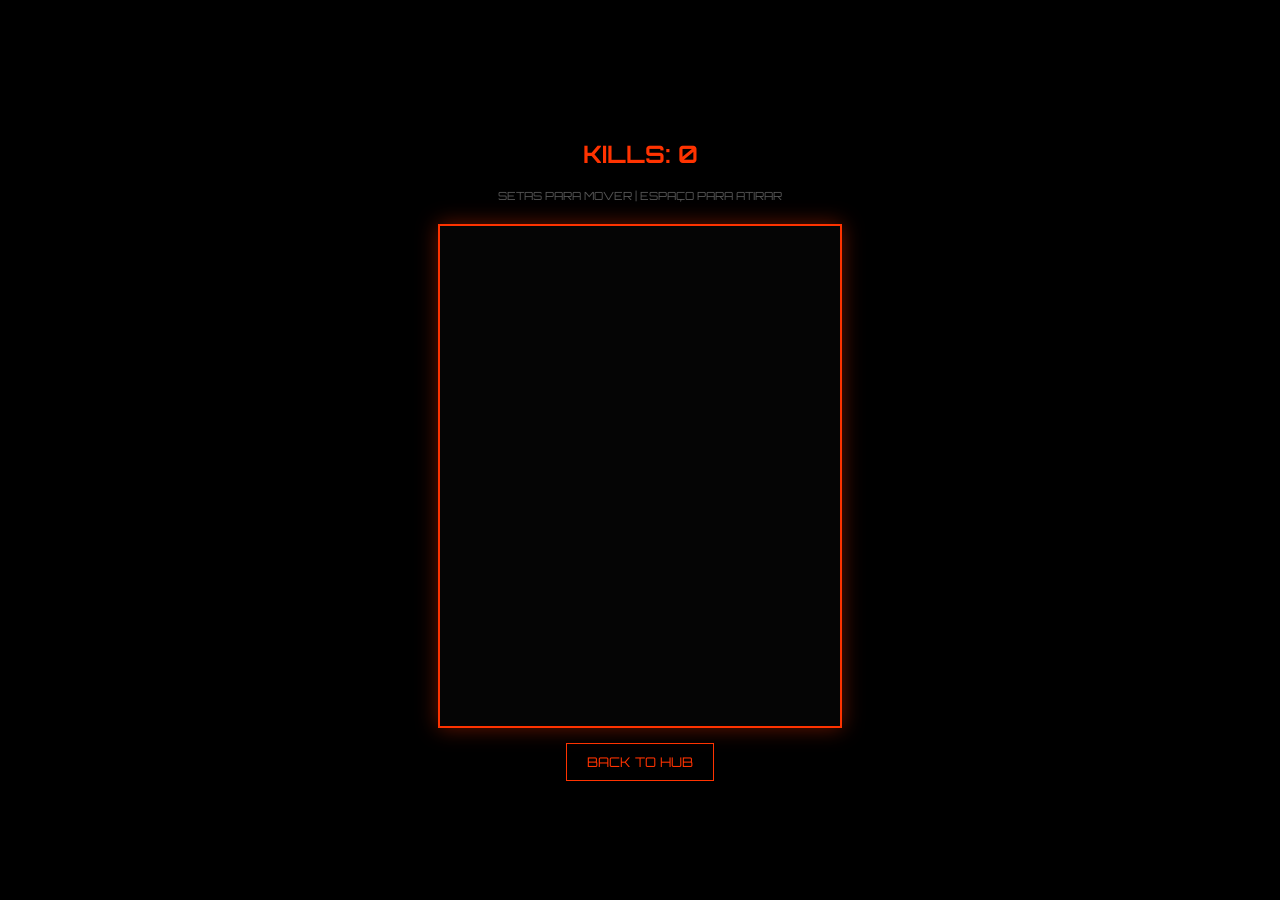
<file: espaco.html>
<!DOCTYPE html>
<html lang="pt-br">
<head>
    <meta charset="UTF-8">
    <meta name="viewport" content="width=device-width, initial-scale=1.0">
    <title>Space Ace | Visual Studio Games</title>
    <style>
        @import url('https://fonts.googleapis.com/css2?family=Orbitron:wght@700&display=swap');
        body { 
            background: #000; 
            color: #ff3300; 
            font-family: 'Orbitron', sans-serif; 
            display: flex; 
            flex-direction: column; 
            align-items: center; 
            justify-content: center; 
            height: 100vh; 
            margin: 0; 
            overflow: hidden;
        }
        canvas { 
            background: #050505; 
            border: 2px solid #ff3300; 
            box-shadow: 0 0 20px rgba(255, 51, 0, 0.4);
        }
        .info { margin-bottom: 10px; text-align: center; }
        .btn-back {
            margin-top: 15px;
            background: transparent;
            border: 1px solid #ff3300;
            color: #ff3300;
            padding: 10px 20px;
            cursor: pointer;
            font-family: 'Orbitron';
            transition: 0.3s;
        }
        .btn-back:hover { background: #ff3300; color: #000; }
    </style>
</head>
<body>

    <div class="info">
        <h2 id="scoreText">KILLS: 0</h2>
        <p style="font-size: 0.7rem; color: #555;">SETAS PARA MOVER | ESPAÇO PARA ATIRAR</p>
    </div>

    <canvas id="gameCanvas" width="400" height="500"></canvas>

    <button class="btn-back" onclick="window.location.href='index.html'">BACK TO HUB</button>

<script>
    const canvas = document.getElementById("gameCanvas");
    const ctx = canvas.getContext("2d");

    let score = 0;
    let player = { x: 180, y: 430, w: 40, h: 40 };
    let bullets = [];
    let enemies = [];
    let keys = {};

    // Captura de teclas
    window.addEventListener("keydown", e => keys[e.code] = true);
    window.addEventListener("keyup", e
</file>
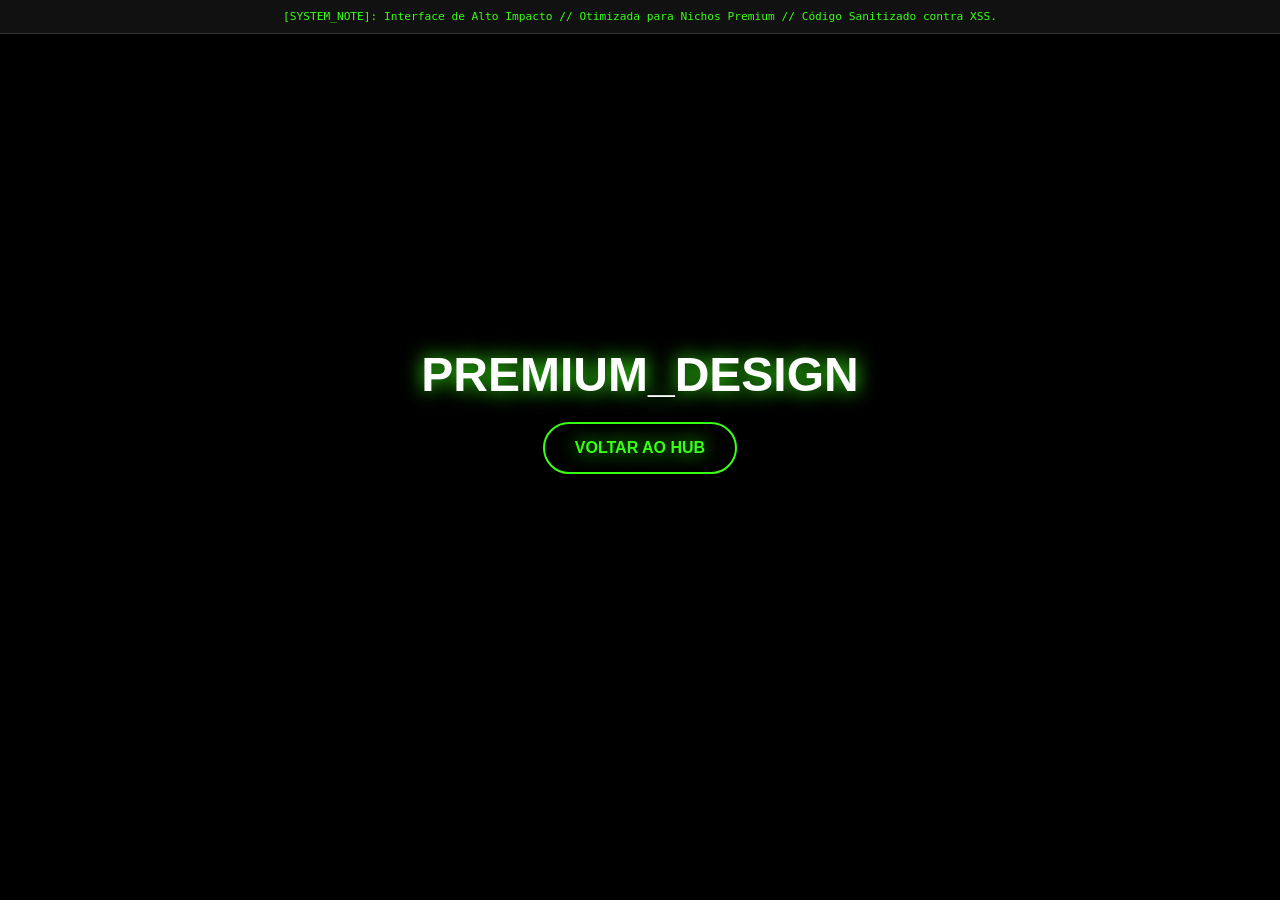
<file: exemplo1.html>
<!DOCTYPE html>
<html lang="pt-br">
<head>
    <meta charset="UTF-8">
    <title>Dark Neon | Kovaliosky</title>
    <style>
        body { background: #000; color: #fff; font-family: sans-serif; margin: 0; }
        .tech-note { background:#111; color:#39FF14; padding:10px; font-family:'JetBrains Mono', monospace; font-size:0.7rem; border-bottom:1px solid #333; text-align: center; }
        .hero { height: 80vh; display: flex; flex-direction: column; align-items: center; justify-content: center; text-shadow: 0 0 20px #39FF14; }
        .btn { padding: 15px 30px; border: 2px solid #39FF14; color: #39FF14; text-decoration: none; border-radius: 50px; font-weight: bold; }
    </style>
</head>
<body>
    <div class="tech-note">[SYSTEM_NOTE]: Interface de Alto Impacto // Otimizada para Nichos Premium // Código Sanitizado contra XSS.</div>
    <div class="hero">
        <h1 style="font-size: 3rem; margin-bottom: 20px;">PREMIUM_DESIGN</h1>
        <a href="index.html" class="btn">VOLTAR AO HUB</a>
    </div>
</body>
</html>
</file>
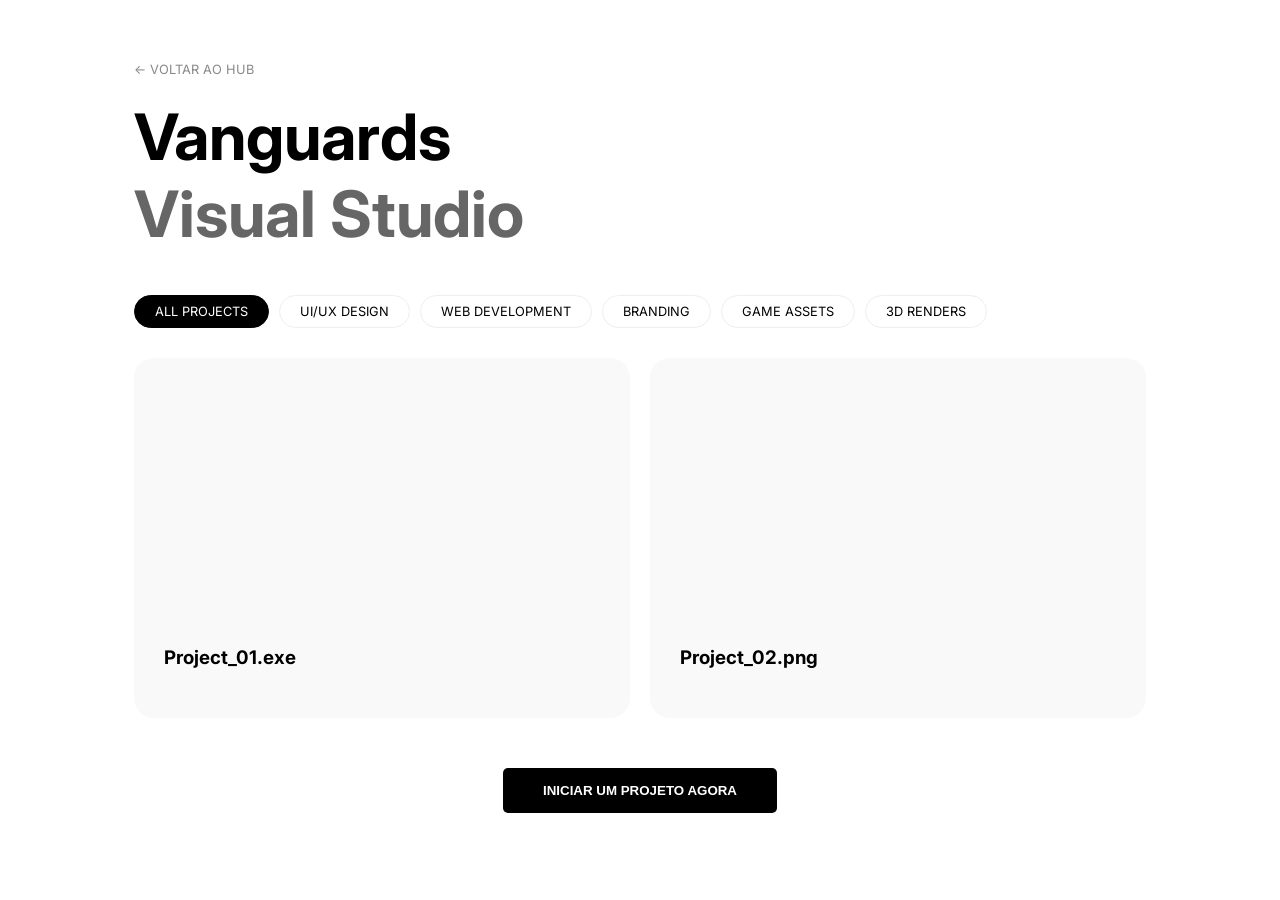
<file: exemplo5.html>
<!DOCTYPE html>
<html lang="pt-br">
<head>
    <meta charset="UTF-8">
    <title>Vanguards Visual | Agency</title>
    <style>
        @import url('https://fonts.googleapis.com/css2?family=Inter:wght@300;800&display=swap');
        body { background: #fff; color: #000; font-family: 'Inter', sans-serif; }
        .container { padding: 50px 10%; }
        .tag-row { display: flex; gap: 10px; margin: 30px 0; flex-wrap: wrap; }
        .tag { padding: 8px 20px; border: 1px solid #eee; border-radius: 50px; font-size: 0.8rem; cursor: pointer; transition: 0.3s; }
        .tag:hover, .tag.active { background: #000; color: #fff; border-color: #000; }
        .project-grid { display: grid; grid-template-columns: repeat(2, 1fr); gap: 20px; }
        .project-box { height: 300px; background: #f9f9f9; border-radius: 20px; display: flex; align-items: flex-end; padding: 30px; transition: 0.5s; cursor: pointer; }
        .project-box:hover { background: #f0f0f0; transform: translateY(-10px); }
        .btn-contact { padding: 15px 40px; background: #000; color: #fff; border: none; border-radius: 5px; cursor: pointer; font-weight: 800; }
    </style>
</head>
<body>
    <div class="container">
        <a href="index.html" style="color: #888; text-decoration: none; font-size: 0.8rem;">← VOLTAR AO HUB</a>
        <h1 style="font-size: 4rem; margin-top: 20px;">Vanguards <br> <span style="color: #666;">Visual Studio</span></h1>
        
        <div class="tag-row">
            <div class="tag active">ALL PROJECTS</div>
            <div class="tag">UI/UX DESIGN</div>
            <div class="tag">WEB DEVELOPMENT</div>
            <div class="tag">BRANDING</div>
            <div class="tag">GAME ASSETS</div>
            <div class="tag">3D RENDERS</div>
        </div>

        <div class="project-grid">
            <div class="project-box"><h3>Project_01.exe</h3></div>
            <div class="project-box"><h3>Project_02.png</h3></div>
        </div>

        <div style="margin-top: 50px; text-align: center;">
            <button class="btn-contact">INICIAR UM PROJETO AGORA</button>
        </div>
    </div>
</body>
</html>
</file>
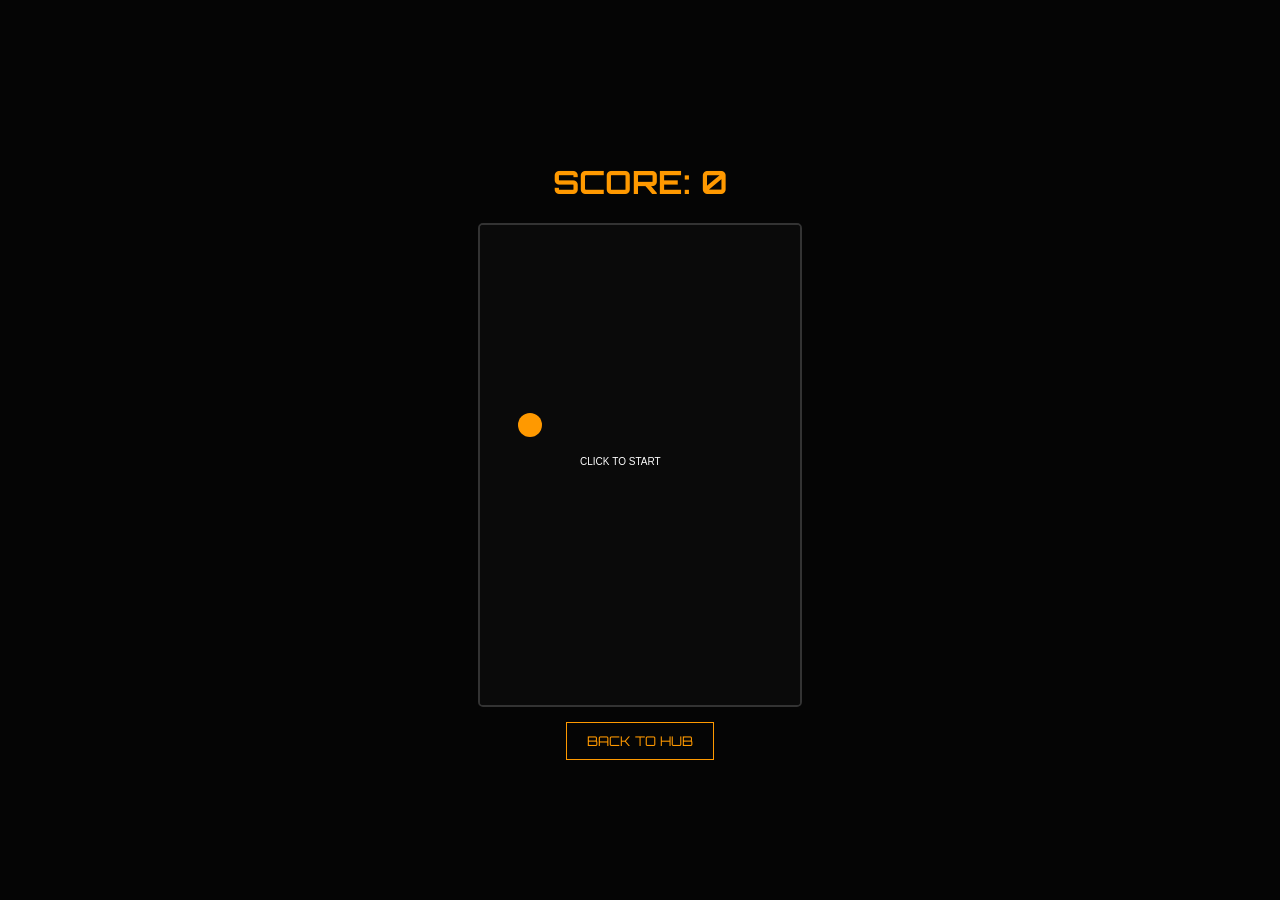
<file: meme.html>
<!DOCTYPE html>
<html lang="pt-br">
<head>
    <meta charset="UTF-8">
    <title>Meme Jump | Visual Studio Games</title>
    <style>
        @import url('https://fonts.googleapis.com/css2?family=Orbitron:wght@700&display=swap');
        body { background: #050505; color: #ff9900; font-family: 'Orbitron'; margin: 0; overflow: hidden; display: flex; flex-direction: column; align-items: center; justify-content: center; height: 100vh; }
        canvas { background: #0a0a0a; border: 2px solid #333; border-radius: 5px; cursor: pointer; }
        .btn { margin-top: 15px; background: transparent; border: 1px solid #ff9900; color: #ff9900; padding: 10px 20px; cursor: pointer; font-family: 'Orbitron'; }
    </style>
</head>
<body>
    <h1>SCORE: <span id="score">0</span></h1>
    <canvas id="gameCanvas" width="320" height="480"></canvas>
    <button class="btn" onclick="window.location.href='index.html'">BACK TO HUB</button>

<script>
    const canvas = document.getElementById("gameCanvas"), ctx = canvas.getContext("2d");
    let score = 0, gameActive = false, bird = { x: 50, y: 200, v: 0, r: 12 }, pipes = [];
    
    function createPipe() {
        let gap = 120, y = Math.random() * (canvas.height - gap - 100) + 50;
        pipes.push({ x: canvas.width, y: y, scored: false });
    }

    function update() {
        if (!gameActive) return;
        bird.v += 0.25; bird.y += bird.v;
        if (bird.y > canvas.height) reset();
        pipes.forEach((p, i) => {
            p.x -= 2;
            if (!p.scored && bird.x > p.x + 50) { score++; p.scored = true; document.getElementById("score").innerText = score; }
            if (bird.x + bird.r > p.x && bird.x - bird.r < p.x + 50 && (bird.y - bird.r < p.y || bird.y + bird.r > p.y + 120)) reset();
            if (p.x < -50) pipes.splice(i, 1);
        });
        if (pipes.length === 0 || pipes[pipes.length-1].x < canvas.width - 180) createPipe();
    }

    function draw() {
        ctx.fillStyle = "#0a0a0a"; ctx.fillRect(0, 0, canvas.width, canvas.height);
        ctx.fillStyle = "#39FF14"; pipes.forEach(p => { ctx.fillRect(p.x, 0, 50, p.y); ctx.fillRect(p.x, p.y + 120, 50, canvas.height); });
        ctx.fillStyle = "#ff9900"; ctx.beginPath(); ctx.arc(bird.x, bird.y, bird.r, 0, Math.PI*2); ctx.fill();
        if(!gameActive) { ctx.fillStyle = "white"; ctx.fillText("CLICK TO START", 100, 240); }
    }

    function reset() { bird.y = 200; bird.v = 0; pipes = []; score = 0; gameActive = false; }
    canvas.addEventListener("click", () => { if(!gameActive) gameActive = true; bird.v = -4.5; });
    function loop() { update(); draw(); requestAnimationFrame(loop); }
    loop();
</script>
</body>
</html>
</file>
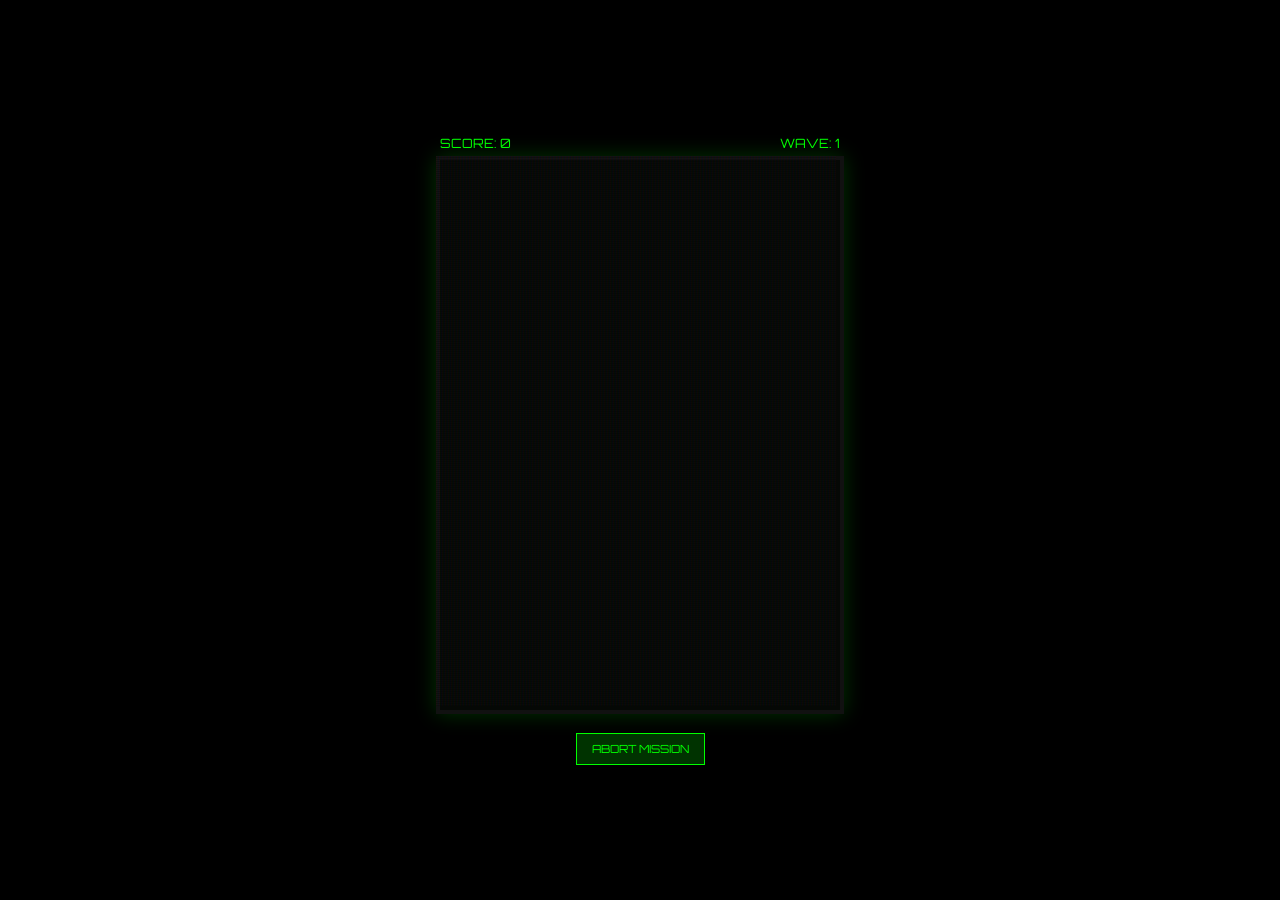
<file: siege.html>
<!DOCTYPE html>
<html lang="pt-br">
<head>
    <meta charset="UTF-8">
    <title>Galactic Siege | Visual Studio Games</title>
    <style>
        @import url('https://fonts.googleapis.com/css2?family=Orbitron:wght@700&display=swap');
        body { background: #000; color: #00ff00; font-family: 'Orbitron'; margin: 0; overflow: hidden; display: flex; flex-direction: column; align-items: center; justify-content: center; height: 100vh; }
        
        /* Efeito de Tubo de Imagem Antigo (CRT) */
        .crt-overlay {
            position: absolute; width: 400px; height: 550px;
            background: linear-gradient(rgba(18, 16, 16, 0) 50%, rgba(0, 0, 0, 0.25) 50%), linear-gradient(90deg, rgba(255, 0, 0, 0.06), rgba(0, 255, 0, 0.02), rgba(0, 0, 255, 0.06));
            background-size: 100% 2px, 3px 100%; pointer-events: none; z-index: 2;
        }

        canvas { 
            background: #050805; border: 4px solid #111; 
            box-shadow: 0 0 20px #00ff0033; image-rendering: pixelated; 
        }

        .ui-panel { width: 400px; display: flex; justify-content: space-between; margin-bottom: 5px; font-size: 0.8rem; }
        #wave { color: #00ff00; }
        .btn-back { margin-top: 15px; background: #003300; border: 1px solid #00ff00; color: #00ff00; padding: 8px 15px; cursor: pointer; font-family: 'Orbitron'; font-size: 0.7rem; }
    </style>
</head>
<body>

    <div class="ui-panel">
        <span>SCORE: <span id="score">0</span></span>
        <span>WAVE: <span id="wave">1</span></span>
    </div>

    <div style="position: relative;">
        <div class="crt-overlay"></div>
        <canvas id="gameCanvas" width="400" height="550"></canvas>
    </div>

    <button class="btn-back" onclick="window.location.href='index.html'">ABORT MISSION</button>

<script>
    const canvas = document.getElementById("gameCanvas");
    const ctx = canvas.getContext("2d");

    let score = 0;
    let wave = 1;
    let player = { x: 180, y: 480, w: 35, h: 30 };
    let bullets = [];
    let enemies = [];
    let keys = {};

    window.onkeydown = e => keys[e.code] = true;
    window.onkeyup = e => keys[e.code] = false;

    function spawnWave() {
        for(let i=0; i < 5 + wave; i++) {
            enemies.push({
                x: Math.random() * 360,
                y: -50 - (i * 40),
                w: 30, h: 20,
                speed: 1.5 + (wave * 0.3),
                hp: 1
            });
        }
    }

    function update() {
        if(keys.ArrowLeft && player.x > 0) player.x -= 6;
        if(keys.ArrowRight && player.x < canvas.width - player.w) player.x += 6;
        
        // Tiro Automático rápido
        if(keys.Space && bullets.length < 15) {
            bullets.push({x: player.x + 15, y: player.y, w: 3, h: 12});
        }

        bullets.forEach((b, i) => {
            b.y -= 10;
            if(b.y < 0) bullets.splice(i, 1);
        });

        if(enemies.length === 0) {
            wave++;
            document.getElementById("wave").innerText = wave;
            spawnWave();
        }

        enemies.forEach((en, i) => {
            en.y += en.speed;
            
            // Colisão com Balas
            bullets.forEach((b, bi) => {
                if(b.x > en.x && b.x < en.x + en.w && b.y < en.y + en.h && b.y > en.y) {
                    enemies.splice(i, 1);
                    bullets.splice(bi, 1);
                    score += 10;
                    document.getElementById("score").innerText = score;
                }
            });

            // Perdeu se passar da linha de fundo
            if(en.y > canvas.height) {
                alert("SISTEMA INVADIDO! Score: " + score);
                location.reload();
            }
        });
    }

    function draw() {
        ctx.fillStyle = "black";
        ctx.fillRect(0, 0, 400, 550);

        // Estrelas
        ctx.fillStyle = "white";
        for(let i=0; i<10; i++) ctx.fillRect(Math.random()*400, Math.random()*550, 1, 1);

        // Player (Verde Retro)
        ctx.fillStyle = "#00ff00";
        ctx.fillRect(player.x, player.y, player.w, player.h);
        ctx.fillRect(player.x + 12, player.y - 10, 10, 10); // Ponta da nave

        // Balas
        ctx.fillStyle = "#fff";
        bullets.forEach(b => ctx.fillRect(b.x, b.y, b.w, b.h));

        // Inimigos (Formas geométricas agressivas)
        ctx.fillStyle = "#ff0000";
        enemies.forEach(en => {
            ctx.beginPath();
            ctx.moveTo(en.x, en.y);
            ctx.lineTo(en.x + en.w, en.y);
            ctx.lineTo(en.x +
</file>
